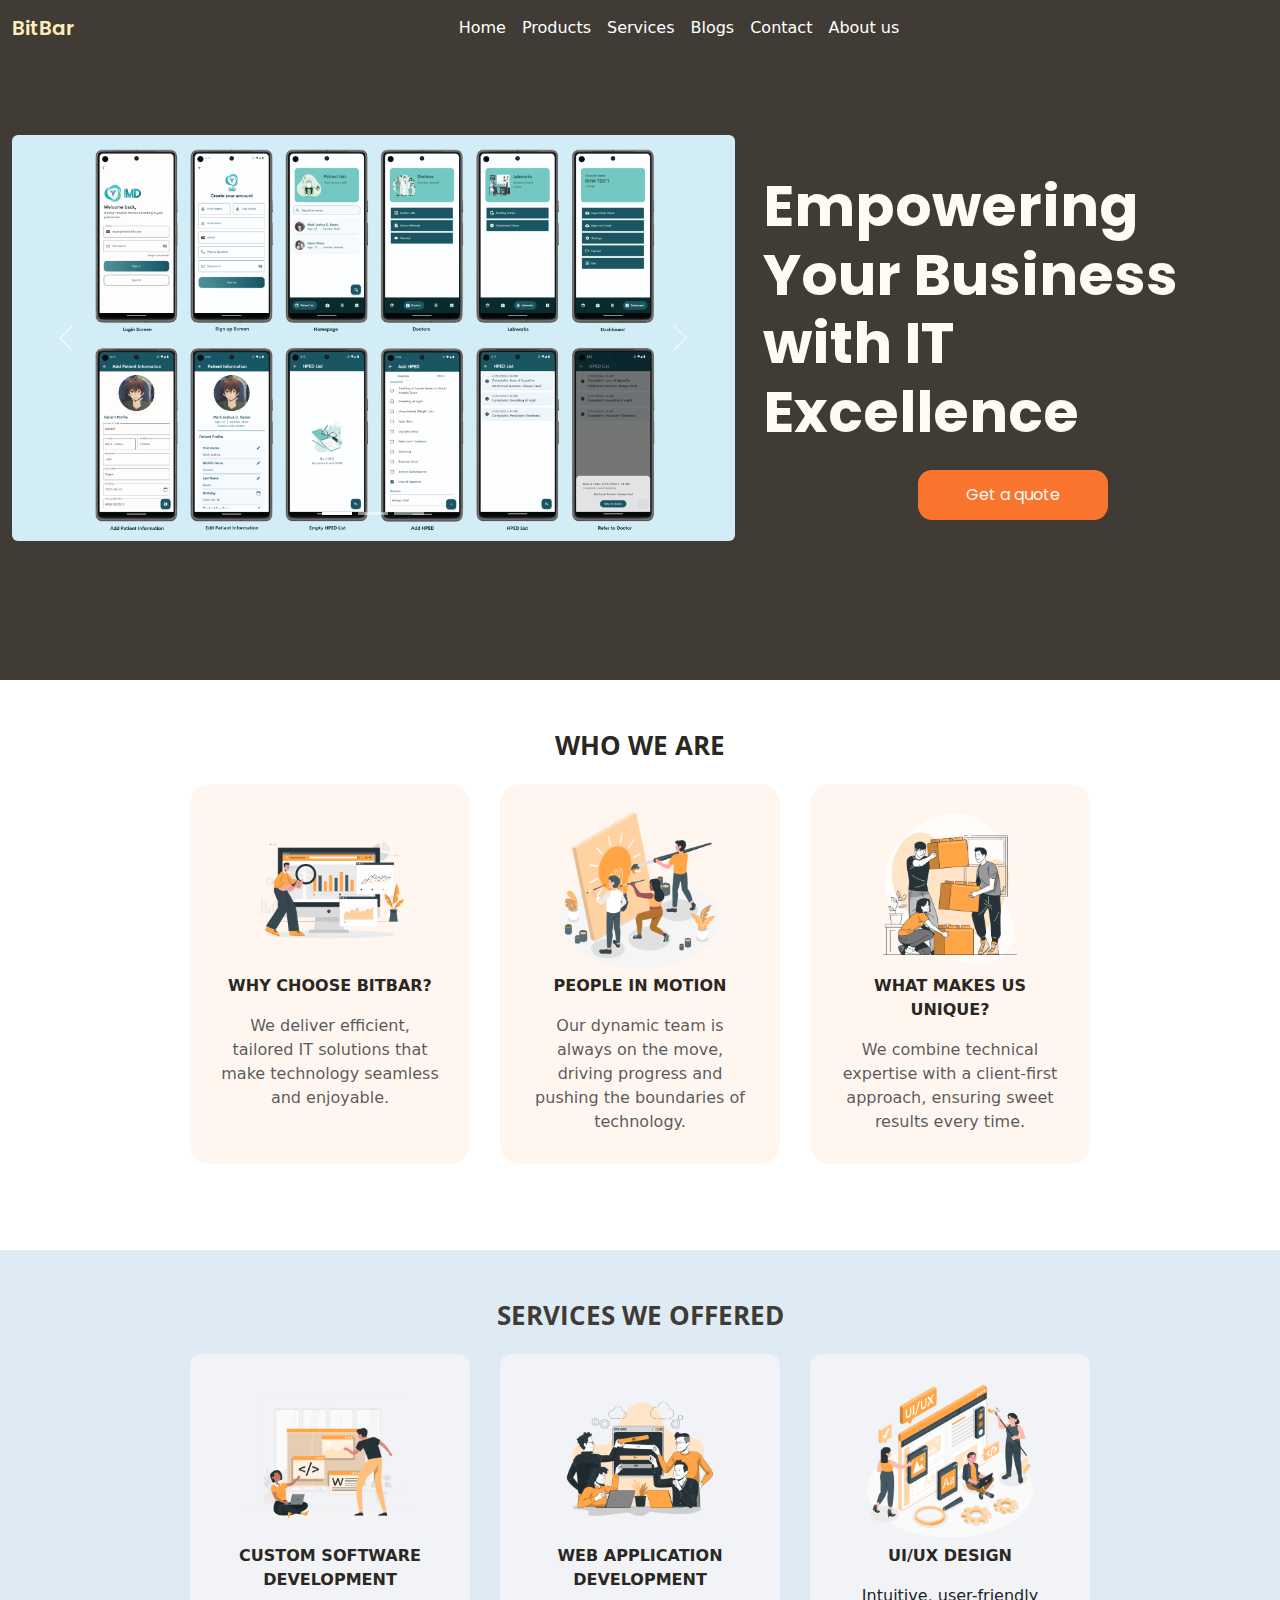
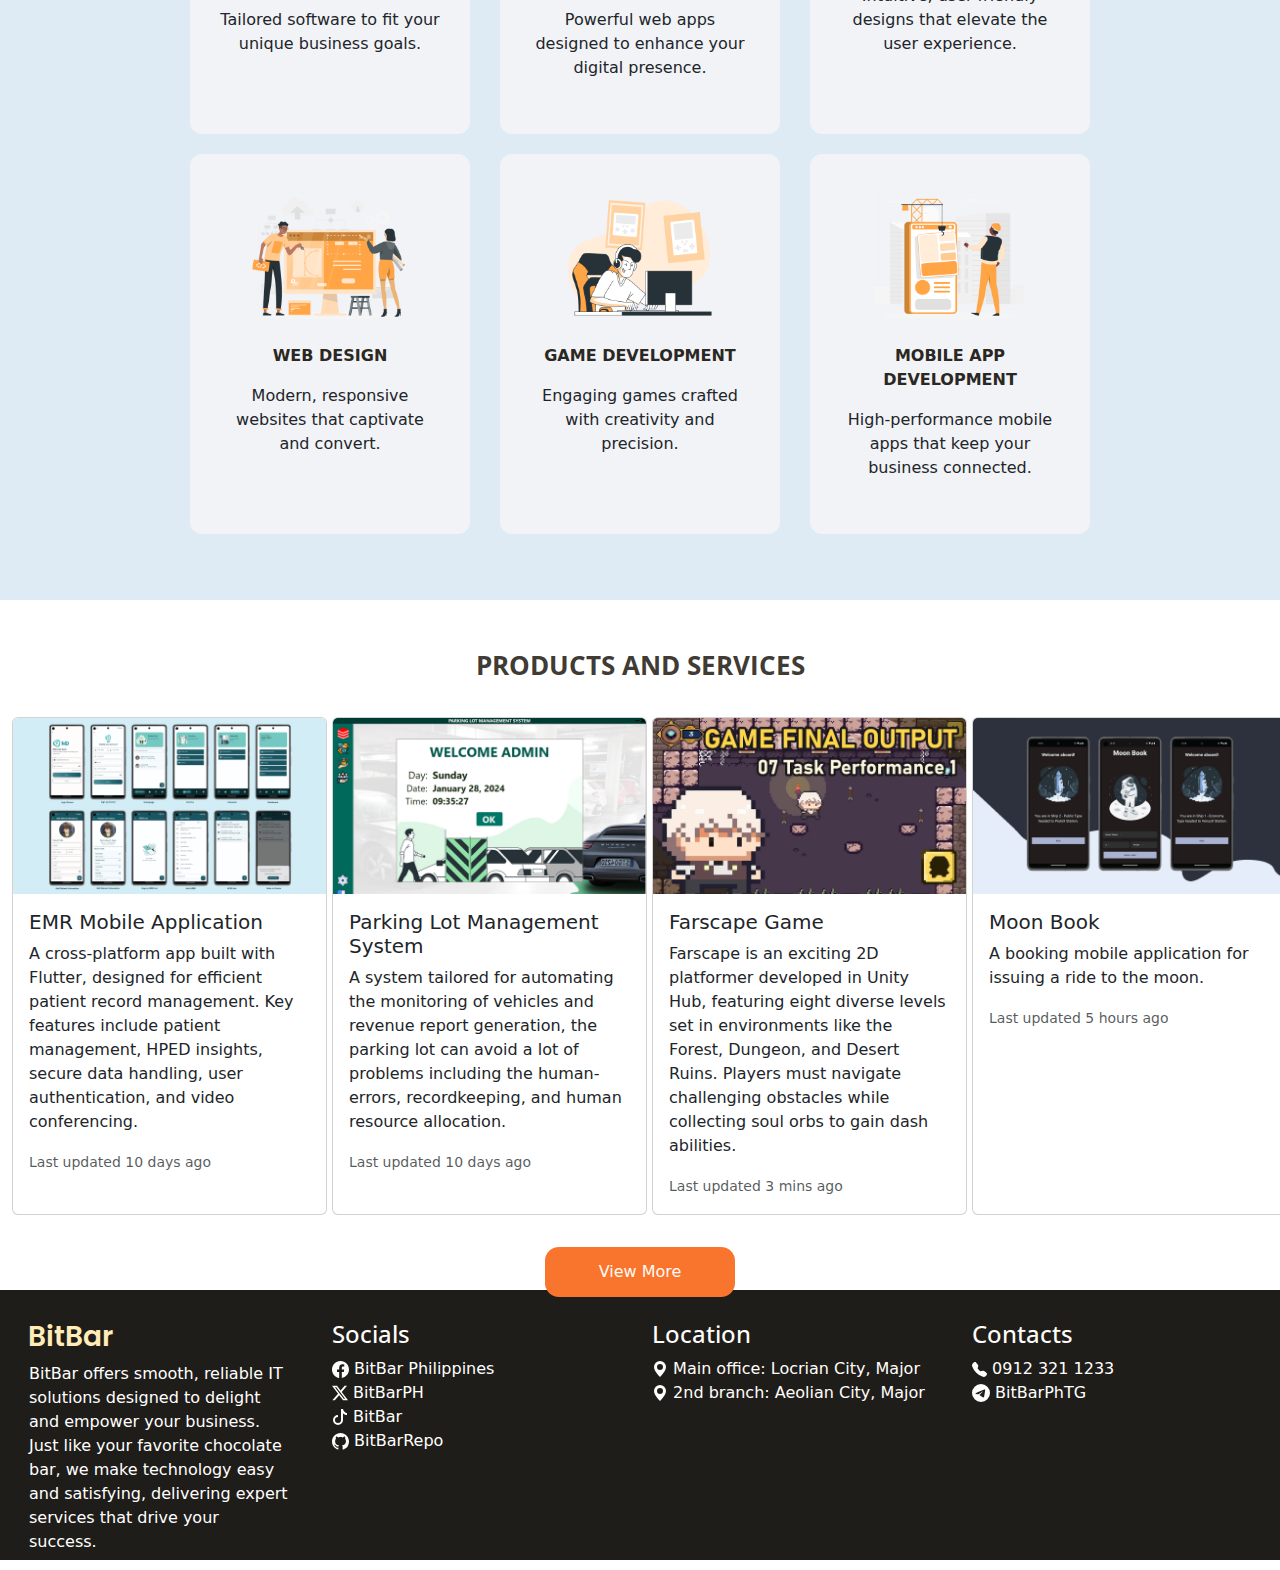
<file: index.html>
<!DOCTYPE html>
<html lang="en">

<head>
    <meta charset="UTF-8">
    <meta name="viewport" content="width=device-width, initial-scale=1.0">
    <link href="https://cdn.jsdelivr.net/npm/bootstrap@5.3.3/dist/css/bootstrap.min.css" rel="stylesheet"
        integrity="sha384-QWTKZyjpPEjISv5WaRU9OFeRpok6YctnYmDr5pNlyT2bRjXh0JMhjY6hW+ALEwIH" crossorigin="anonymous">
    <link rel="preconnect" href="https://fonts.googleapis.com">
    <link rel="preconnect" href="https://fonts.gstatic.com" crossorigin>
    <link rel="preconnect" href="https://fonts.googleapis.com">
    <link rel="preconnect" href="https://fonts.gstatic.com" crossorigin>
    <link
        href="https://fonts.googleapis.com/css2?family=Inter:ital,opsz,wght@0,14..32,100..900;1,14..32,100..900&family=Open+Sans:wght@300..800&family=Poppins:ital,wght@0,100;0,200;0,300;0,400;0,500;0,600;0,700;0,800;0,900;1,100;1,200;1,300;1,400;1,500;1,600;1,700;1,800;1,900&display=swap"
        rel="stylesheet">
    <link rel="stylesheet" href="style.css">
    <title>BitBar: IT Solutions</title>
    <link rel="icon" type="image/png" href="images/bitbar.png" />
</head>

<body>
    <nav class="navbar navbar-expand-lg fixed-top">
        <div class="container-fluid">
            <a class="navbar-brand mb-0"><span class="logo">BitBar</span></a>
            <button class="navbar-toggler" type="button" data-bs-toggle="collapse" data-bs-target="#mainNav"
                aria-controls="mainNav">
                <span class="navbar-toggler-icon"></span>
            </button>
            <div class="collapse navbar-collapse" id="mainNav">
                <ul class="navbar-nav ms-auto me-auto">
                    <li class="nav-item">
                        <a href="index.html" class="nav-link">Home</a>
                    </li>
                    <li class="nav-item">
                        <a href="products.html" class="nav-link">Products</a>
                    </li>
                    <li class="nav-item">
                        <a href="services.html" class="nav-link">Services</a>
                    </li>
                    <li class="nav-item">
                        <a href="blogs.html" class="nav-link">Blogs</a>
                    </li>
                    <li class="nav-item">
                        <a href="contact.html" class="nav-link">Contact</a>
                    </li>
                    <li class="nav-item">
                        <a href="aboutUs.html" class="nav-link">About us</a>
                    </li>
                </ul>
            </div>
        </div>
    </nav>
    <div class="container-fluid start">
        <div class="row">
            <div class="col-lg-7 d-flex justify-content-center d-none d-lg-flex">
                <div id="carouselControls" class="carousel slide" data-bs-ride="carousel">
                    <div class="carousel-inner">
                        <div class="carousel-indicators">
                            <button type="button" data-bs-target="#carouselControls" data-bs-slide-to="0" class="active"
                                aria-current="true" aria-label="Slide 1"></button>
                            <button type="button" data-bs-target="#carouselControls" data-bs-slide-to="1"
                                aria-label="Slide 2"></button>
                            <button type="button" data-bs-target="#carouselControls" data-bs-slide-to="2"
                                aria-label="Slide 3"></button>
                        </div>
                        <div class="carousel-item active">
                            <img src="images/emr.png" class="d-block w-100 rounded" alt="First slide">
                        </div>
                        <div class="carousel-item">
                            <img src="images/moon.png" class="d-block w-100 rounded" alt="Second slide">
                        </div>
                        <div class="carousel-item">
                            <img src="images/phantom.png" class="d-block w-100 rounded" alt="Third slide">
                        </div>
                    </div>
                    <button class="carousel-control-prev" type="button" data-bs-target="#carouselControls"
                        data-bs-slide="prev">
                        <span class="carousel-control-prev-icon" aria-hidden="true"></span>
                        <span class="visually-hidden">Previous</span>
                    </button>
                    <button class="carousel-control-next" type="button" data-bs-target="#carouselControls"
                        data-bs-slide="next">
                        <span class="carousel-control-next-icon" aria-hidden="true"></span>
                        <span class="visually-hidden">Next</span>
                    </button>
                </div>

            </div>
            <div class="col-lg-5 d-flex flex-column justify-content-center align-items-center px-3">
                <h1 class="py-3 pl-2 h1p1">Empowering Your Business with IT Excellence</h1>
                <button type="button" class="btn">Get a quote</button>
            </div>
        </div>
    </div>
    <div class="container-fluid partTwo">
        <h2 class="text-center h2p2 ms-auto me-auto">Who we are</h2>
        <div class="row">
            <div class="col d-flex justify-content-center p2class">
                <div class="place">
                    <img src="images/Browser stats-cuate.png" id="image2" alt="">
                    <p><span id="infoTitle">Why choose BitBar?</span></p>
                    <p class="text-muted">We deliver efficient, tailored IT solutions that make technology seamless and
                        enjoyable.
                    </p>
                </div>
                <div class="place">
                    <img src="images/Collab-amico.png" id="image2" alt="">
                    <p><span id="infoTitle">People in motion</span></p>
                    <p class="text-muted">Our dynamic team is always on the move, driving progress and pushing the
                        boundaries of
                        technology.</p>
                </div>
                <div class="place">
                    <img src="images/Team work-bro.png" id="image2" alt="">
                    <p><span id="infoTitle">What makes us unique?</span></p>
                    <p class="text-muted">We combine technical expertise with a client-first approach, ensuring sweet
                        results every time.
                    </p>
                </div>
            </div>
        </div>
    </div>
    <div class="container-fluid partThree">
        <h2 class="text-center h2p3">Services We Offered</h2>
        <div class="row">
            <div class="col d-flex justify-content-center section3Div">
                <div class="place2"><img src="images/custom.png" id="image2">
                    <p><span id="infoTitle">Custom Software Development</span></p>
                    <p class="d-none d-sm-block">Tailored software to fit your unique business goals.</p>
                </div>
                <div class="place2"><img src="images/Open source-bro.png" id="image2">
                    <p><span id="infoTitle">Web Application Development</span></p>
                    <p class="d-none d-sm-block">Powerful web apps designed to enhance your digital presence.</p>
                </div>
                <div class=" place2"><img src="images/UI-UX design-amico.png" id="image2">
                    <p><span id="infoTitle">UI/UX Design</span></p>
                    <p class="d-none d-sm-block">Intuitive, user-friendly designs that elevate the user experience.</p>
                </div>
            </div>
            <div class="col d-flex justify-content-center section3Div">
                <div class="place2"><img src="images/Website Creator-rafiki.png" id="image2">
                    <p><span id="infoTitle">Web Design</span></p>
                    <p class="d-none d-sm-block">Modern, responsive websites that captivate and convert.</p>
                </div>
                <div class="place2"><img src="images/Gaming-bro.png" id="image2" alt="">
                    <p><span id="infoTitle">Game Development</span></p>
                    <p class="d-none d-sm-block">Engaging games crafted with creativity and precision.</p>
                </div>
                <div class="place2"><img src="images/Software engineer-rafiki.png" id="image2">
                    <p><span id="infoTitle">Mobile App Development</span></p>
                    <p class="d-none d-sm-block">High-performance mobile apps that keep your business connected.</p>
                </div>
            </div>
        </div>
    </div>
    <div class="container-fluid partFour">
        <h2 class="h2p4 text-center">Products and Services</h2>
        <div class="row row-cols-1 row-cols-md-4 cardClass">
            <div class="col pt-3 col-md-3 cards">
                <div class="card h-100">
                    <img class="card-img-top" src="images/emr.png" alt="EMR Mobile Application">
                    <div class="card-body">
                        <h5 class="card-title">EMR Mobile Application</h5>
                        <p class="card-text">A cross-platform app built with Flutter, designed for efficient patient
                            record management. Key features include patient management, HPED insights, secure data
                            handling, user authentication, and video conferencing.</p>
                        <p class="card-text"><small class="text-muted">Last updated 10 days ago</small></p>
                    </div>
                </div>
            </div>
            <div class="col pt-3 col-md-3 cards">
                <div class="card h-100">
                    <img class="card-img-top" src="images/plms.png" alt="Parking Lot Management System">
                    <div class="card-body">
                        <h5 class="card-title">Parking Lot Management System</h5>
                        <p class="card-text">A system tailored for automating the monitoring of vehicles and
                            revenue report generation, the parking lot can avoid a lot of problems including the
                            human-errors, recordkeeping, and human resource allocation.</p>
                        <p class="card-text"><small class="text-muted">Last updated 10 days ago</small></p>
                    </div>
                </div>
            </div>
            <div class="col pt-3 col-md-3 cards">
                <div class="card h-100">
                    <img class="card-img-top" src="images/maxresdefault.webp" alt="Farscape Game">
                    <div class="card-body">
                        <h5 class="card-title">Farscape Game</h5>
                        <p class="card-text">Farscape is an exciting 2D platformer developed in Unity Hub, featuring
                            eight diverse levels set in environments like the Forest, Dungeon, and Desert Ruins. Players
                            must navigate challenging obstacles while collecting soul orbs to gain dash abilities.</p>
                        <p class="card-text"><small class="text-muted">Last updated 3 mins ago</small></p>
                    </div>
                </div>
            </div>
            <div class="col pt-3 col-md-3 cards">
                <div class="card h-100">
                    <img class="card-img-top" src="images/moon.png" alt="Moon Book">
                    <div class="card-body">
                        <h5 class="card-title">Moon Book</h5>
                        <p class="card-text">A booking mobile application for issuing a ride to the moon.</p>
                        <p class="card-text"><small class="text-muted">Last updated 5 hours ago</small></p>
                    </div>
                </div>
            </div>
        </div>
        <div class="row mt-3">
            <div class="col d-flex justify-content-center mt-3"> <button type="button" class="btn">View
                    More</button>
            </div>
        </div>
    </div>
    <div class="container-fluid fixed partFive">
        <div class="row">
            <div class="col-md-3 d-flex flex-column align-items-start">
                <h3 class="logoF px-3">BitBar</h3>
                <p id="desc">BitBar offers smooth, reliable IT solutions designed to delight and empower your business.
                    Just like
                    your favorite chocolate bar, we make technology easy and satisfying, delivering expert services that
                    drive your success.</p>
            </div>
            <div class="col-md-3 d-flex flex-column align-items-start">
                <h4 class="h2p5">Socials</h4>
                <ul class="p5ul">
                    <li><svg xmlns="http://www.w3.org/2000/svg" width="17" height="17" fill="currentColor"
                            class="bi bi-facebook" viewBox="0 0 16 16">
                            <path
                                d="M16 8.049c0-4.446-3.582-8.05-8-8.05C3.58 0-.002 3.603-.002 8.05c0 4.017 2.926 7.347 6.75 7.951v-5.625h-2.03V8.05H6.75V6.275c0-2.017 1.195-3.131 3.022-3.131.876 0 1.791.157 1.791.157v1.98h-1.009c-.993 0-1.303.621-1.303 1.258v1.51h2.218l-.354 2.326H9.25V16c3.824-.604 6.75-3.934 6.75-7.951" />
                        </svg> <a href="#home">BitBar Philippines</a></li>
                    <li><svg xmlns="http://www.w3.org/2000/svg" width="16" height="16" fill="currentColor"
                            class="bi bi-twitter-x" viewBox="0 0 16 16">
                            <path
                                d="M12.6.75h2.454l-5.36 6.142L16 15.25h-4.937l-3.867-5.07-4.425 5.07H.316l5.733-6.57L0 .75h5.063l3.495 4.633L12.601.75Zm-.86 13.028h1.36L4.323 2.145H2.865z" />
                        </svg> <a href="#home">BitBarPH</a></li>
                    <li><svg xmlns="http://www.w3.org/2000/svg" width="16" height="16" fill="currentColor"
                            class="bi bi-tiktok" viewBox="0 0 16 16">
                            <path
                                d="M9 0h1.98c.144.715.54 1.617 1.235 2.512C12.895 3.389 13.797 4 15 4v2c-1.753 0-3.07-.814-4-1.829V11a5 5 0 1 1-5-5v2a3 3 0 1 0 3 3z" />
                        </svg> <a href="#home">BitBar</a></li>
                    <li><svg xmlns="http://www.w3.org/2000/svg" width="17" height="17" fill="currentColor"
                            class="bi bi-github" viewBox="0 0 16 16">
                            <path
                                d="M8 0C3.58 0 0 3.58 0 8c0 3.54 2.29 6.53 5.47 7.59.4.07.55-.17.55-.38 0-.19-.01-.82-.01-1.49-2.01.37-2.53-.49-2.69-.94-.09-.23-.48-.94-.82-1.13-.28-.15-.68-.52-.01-.53.63-.01 1.08.58 1.23.82.72 1.21 1.87.87 2.33.66.07-.52.28-.87.51-1.07-1.78-.2-3.64-.89-3.64-3.95 0-.87.31-1.59.82-2.15-.08-.2-.36-1.02.08-2.12 0 0 .67-.21 2.2.82.64-.18 1.32-.27 2-.27s1.36.09 2 .27c1.53-1.04 2.2-.82 2.2-.82.44 1.1.16 1.92.08 2.12.51.56.82 1.27.82 2.15 0 3.07-1.87 3.75-3.65 3.95.29.25.54.73.54 1.48 0 1.07-.01 1.93-.01 2.2 0 .21.15.46.55.38A8.01 8.01 0 0 0 16 8c0-4.42-3.58-8-8-8" />
                        </svg> <a href="github.com/Jsh-Syn" target="_blank">BitBarRepo</a></li>
                </ul>
            </div>
            <div class="col-md-3 d-flex flex-column align-items-start">
                <h4 class="h2p5">Location</h4>
                <ul class="p5ul">
                    <li><svg xmlns="http://www.w3.org/2000/svg" width="16" height="16" fill="currentColor"
                            class="bi bi-geo-alt-fill" viewBox="0 0 16 16">
                            <path
                                d="M8 16s6-5.686 6-10A6 6 0 0 0 2 6c0 4.314 6 10 6 10m0-7a3 3 0 1 1 0-6 3 3 0 0 1 0 6" />
                        </svg> Main office: Locrian City, Major</li>
                    <li><svg xmlns="http://www.w3.org/2000/svg" width="16" height="16" fill="currentColor"
                            class="bi bi-geo-alt-fill" viewBox="0 0 16 16">
                            <path
                                d="M8 16s6-5.686 6-10A6 6 0 0 0 2 6c0 4.314 6 10 6 10m0-7a3 3 0 1 1 0-6 3 3 0 0 1 0 6" />
                        </svg> 2nd branch: Aeolian City, Major</li>
                </ul>
            </div>
            <div class="col-md-3 d-flex flex-column align-items-start">
                <h4 class="h2p5">Contacts</h4>
                <ul class="p5ul">
                    <li><svg xmlns="http://www.w3.org/2000/svg" width="15" height="15" fill="currentColor"
                            class="bi bi-telephone-fill" viewBox="0 0 16 16">
                            <path fill-rule="evenodd"
                                d="M1.885.511a1.745 1.745 0 0 1 2.61.163L6.29 2.98c.329.423.445.974.315 1.494l-.547 2.19a.68.68 0 0 0 .178.643l2.457 2.457a.68.68 0 0 0 .644.178l2.189-.547a1.75 1.75 0 0 1 1.494.315l2.306 1.794c.829.645.905 1.87.163 2.611l-1.034 1.034c-.74.74-1.846 1.065-2.877.702a18.6 18.6 0 0 1-7.01-4.42 18.6 18.6 0 0 1-4.42-7.009c-.362-1.03-.037-2.137.703-2.877z" />
                        </svg> 0912 321 1233</li>
                    <li><svg xmlns="http://www.w3.org/2000/svg" width="18" height="18" fill="currentColor"
                            class="bi bi-telegram" viewBox="0 0 16 16">
                            <path
                                d="M16 8A8 8 0 1 1 0 8a8 8 0 0 1 16 0M8.287 5.906q-1.168.486-4.666 2.01-.567.225-.595.442c-.03.243.275.339.69.47l.175.055c.408.133.958.288 1.243.294q.39.01.868-.32 3.269-2.206 3.374-2.23c.05-.012.12-.026.166.016s.042.12.037.141c-.03.129-1.227 1.241-1.846 1.817-.193.18-.33.307-.358.336a8 8 0 0 1-.188.186c-.38.366-.664.64.015 1.088.327.216.589.393.85.571.284.194.568.387.936.629q.14.092.27.187c.331.236.63.448.997.414.214-.02.435-.22.547-.82.265-1.417.786-4.486.906-5.751a1.4 1.4 0 0 0-.013-.315.34.34 0 0 0-.114-.217.53.53 0 0 0-.31-.093c-.3.005-.763.166-2.984 1.09" />
                        </svg> <a href="#home">BitBarPhTG</a></li>
                </ul>
            </div>
        </div>
    </div>
    <script src="https://cdn.jsdelivr.net/npm/@popperjs/core@2.11.8/dist/umd/popper.min.js"
        integrity="sha384-I7E8VVD/ismYTF4hNIPjVp/Zjvgyol6VFvRkX/vR+Vc4jQkC+hVqc2pM8ODewa9r"
        crossorigin="anonymous"></script>
    <script src="https://cdn.jsdelivr.net/npm/bootstrap@5.3.3/dist/js/bootstrap.min.js"
        integrity="sha384-0pUGZvbkm6XF6gxjEnlmuGrJXVbNuzT9qBBavbLwCsOGabYfZo0T0to5eqruptLy"
        crossorigin="anonymous"></script>
</body>

</html>
</file>
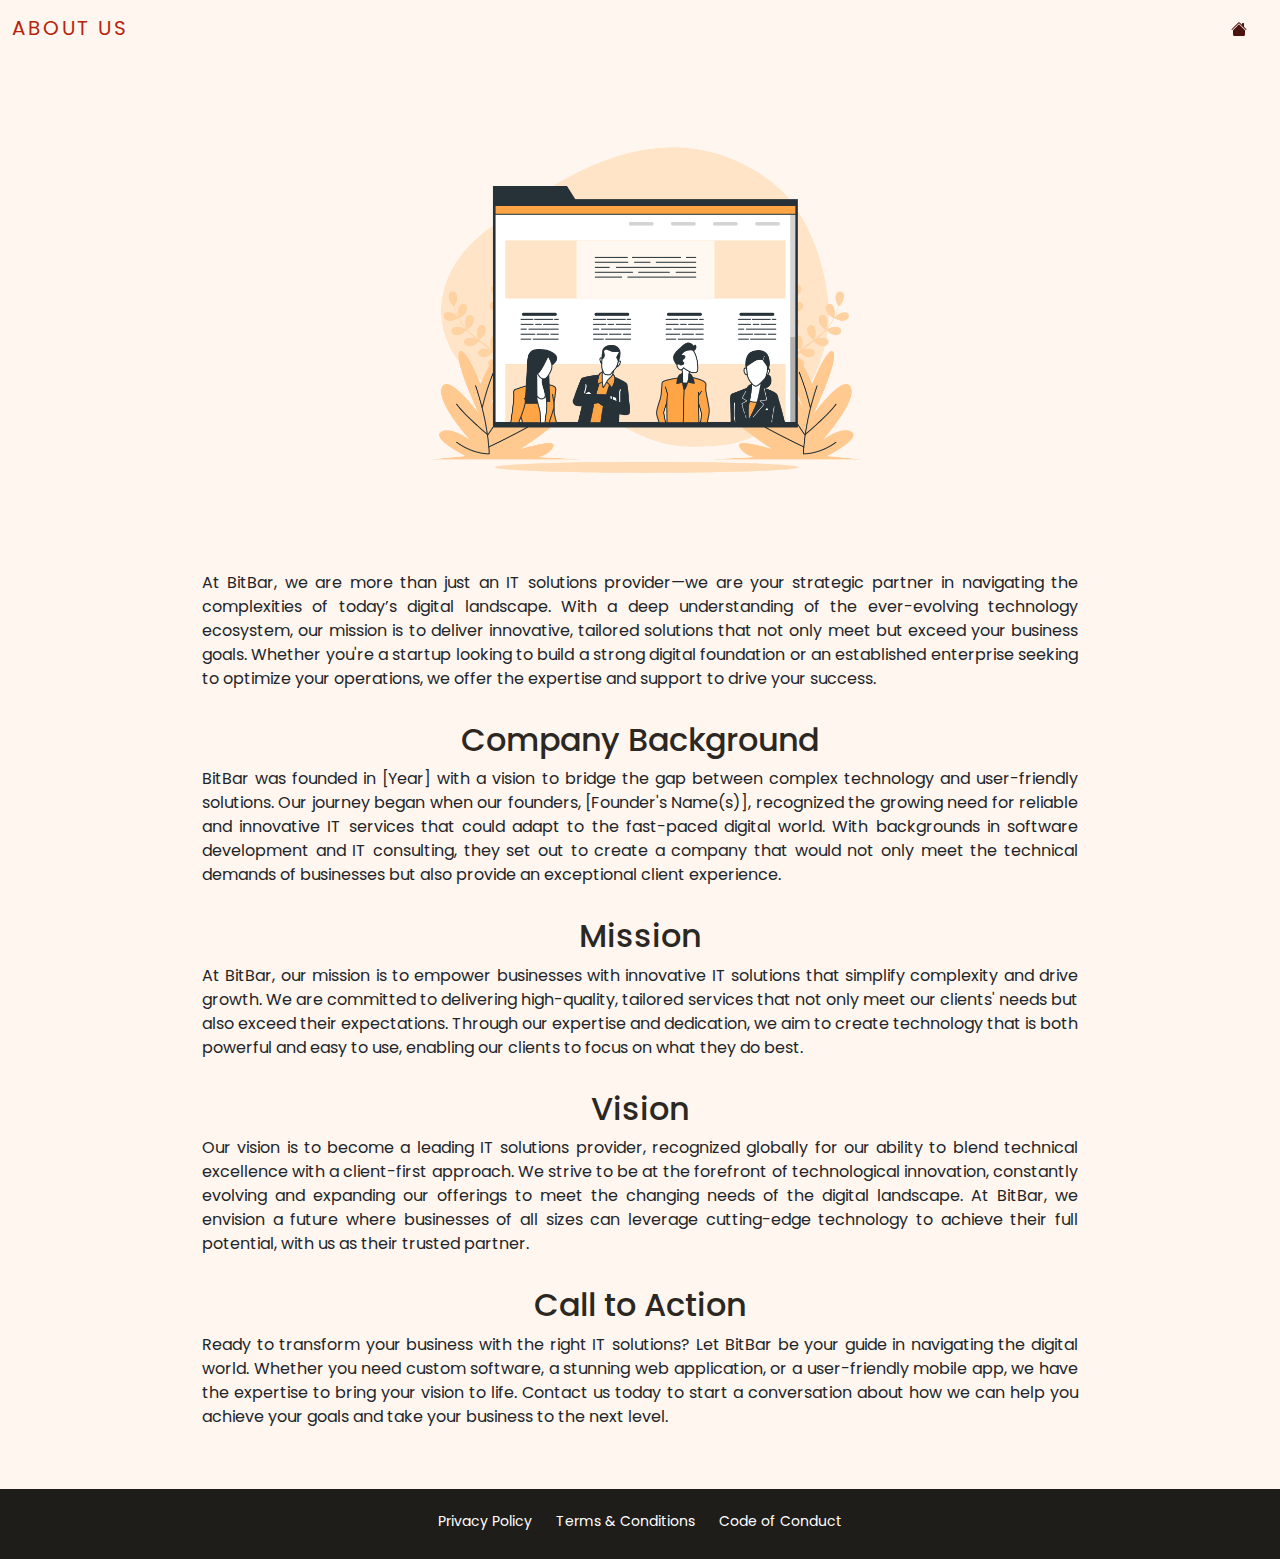
<file: aboutUs.html>
<!DOCTYPE html>
<html lang="en">

<head>
    <meta charset="UTF-8">
    <meta name="viewport" content="width=device-width, initial-scale=1.0">
    <link href="https://cdn.jsdelivr.net/npm/bootstrap@5.3.3/dist/css/bootstrap.min.css" rel="stylesheet"
        integrity="sha384-QWTKZyjpPEjISv5WaRU9OFeRpok6YctnYmDr5pNlyT2bRjXh0JMhjY6hW+ALEwIH" crossorigin="anonymous">
    <link rel="preconnect" href="https://fonts.googleapis.com">
    <link rel="preconnect" href="https://fonts.gstatic.com" crossorigin>
    <link rel="preconnect" href="https://fonts.googleapis.com">
    <link rel="preconnect" href="https://fonts.gstatic.com" crossorigin>
    <link
        href="https://fonts.googleapis.com/css2?family=Inter:ital,opsz,wght@0,14..32,100..900;1,14..32,100..900&family=Open+Sans:wght@300..800&family=Poppins:ital,wght@0,100;0,200;0,300;0,400;0,500;0,600;0,700;0,800;0,900;1,100;1,200;1,300;1,400;1,500;1,600;1,700;1,800;1,900&display=swap"
        rel="stylesheet">
    <link rel="stylesheet" href="about.css">
    <title>About us</title>
    <link rel="icon" type="image/png" href="images/bitbar.png" />
</head>

<body>
    <nav class="navbar navbar-expand-lg">
        <div class="container-fluid">
            <span class="navbar-brand start">About us</span>
            <a href="index.html"><button type="button" class="btn ms-auto me-2" action="index.html"><svg
                        xmlns="http://www.w3.org/2000/svg" width="16" height="16" fill="#4c140c"
                        class="bi bi-house-fill" viewBox="0 0 16 16">
                        <path
                            d="M8.707 1.5a1 1 0 0 0-1.414 0L.646 8.146a.5.5 0 0 0 .708.708L8 2.207l6.646 6.647a.5.5 0 0 0 .708-.708L13 5.793V2.5a.5.5 0 0 0-.5-.5h-1a.5.5 0 0 0-.5.5v1.293z" />
                        <path d="m8 3.293 6 6V13.5a1.5 1.5 0 0 1-1.5 1.5h-9A1.5 1.5 0 0 1 2 13.5V9.293z" />
                    </svg></button>
            </a>
        </div>
    </nav>
    <main>
        <div class="container-fluid">
            <div class="row">
                <div class="col d-flex justify-content-center">
                    <img src="images/About us page-bro.png" alt="" id="aboutImg">
                </div>
            </div>
            <div class="col">
                <p>At BitBar, we are more than just an IT solutions provider—we are your strategic partner in navigating
                    the
                    complexities of today’s digital landscape. With a deep understanding of the ever-evolving technology
                    ecosystem, our mission is to deliver innovative, tailored solutions that not only meet but exceed
                    your
                    business goals. Whether you're a startup looking to build a strong digital foundation or an
                    established
                    enterprise seeking to optimize your operations, we offer the expertise and support to drive your
                    success.
                </p>
                <h2 class="text-center">Company Background</h2>
                <p>BitBar was founded in [Year] with a vision to bridge the gap between complex technology and
                    user-friendly
                    solutions. Our journey began when our founders, [Founder's Name(s)], recognized the growing need for
                    reliable and innovative IT services that could adapt to the fast-paced digital world. With
                    backgrounds
                    in software development and IT consulting, they set out to create a company that would not only meet
                    the
                    technical demands of businesses but also provide an exceptional client experience.
                </p>
                <h2 class="text-center">Mission</h2>
                <p>At BitBar, our mission is to empower businesses with innovative IT solutions that simplify complexity
                    and drive growth. We are committed to delivering high-quality, tailored services that not only meet
                    our clients' needs but also exceed their expectations. Through our expertise and dedication, we aim
                    to create technology that is both powerful and easy to use, enabling our clients to focus on what
                    they do best.
                </p>
                <h2 class="text-center">Vision</h2>
                <p>Our vision is to become a leading IT solutions provider, recognized globally for our ability to blend
                    technical excellence with a client-first approach. We strive to be at the forefront of technological
                    innovation, constantly evolving and expanding our offerings to meet the changing needs of the
                    digital landscape. At BitBar, we envision a future where businesses of all sizes can leverage
                    cutting-edge technology to achieve their full potential, with us as their trusted partner.
                </p>
                <h2 class="text-center">Call to Action</h2>
                <p>Ready to transform your business with the right IT solutions? Let BitBar be your guide in navigating
                    the digital world. Whether you need custom software, a stunning web application, or a user-friendly
                    mobile app, we have the expertise to bring your vision to life. Contact us today to start a
                    conversation about how we can help you achieve your goals and take your business to the next level.
                </p>
            </div>
        </div>
    </main>
    <footer>
        <ul>
            <li><a href="">Privacy Policy</a></li>
            <li><a href="">Terms & Conditions</a></li>
            <li><a href="">Code of Conduct</a></li>
        </ul>
    </footer>
    <script src="https://cdn.jsdelivr.net/npm/@popperjs/core@2.11.8/dist/umd/popper.min.js"
        integrity="sha384-I7E8VVD/ismYTF4hNIPjVp/Zjvgyol6VFvRkX/vR+Vc4jQkC+hVqc2pM8ODewa9r"
        crossorigin="anonymous"></script>
    <script src="https://cdn.jsdelivr.net/npm/bootstrap@5.3.3/dist/js/bootstrap.min.js"
        integrity="sha384-0pUGZvbkm6XF6gxjEnlmuGrJXVbNuzT9qBBavbLwCsOGabYfZo0T0to5eqruptLy"
        crossorigin="anonymous"></script>
</body>

</html>
</file>
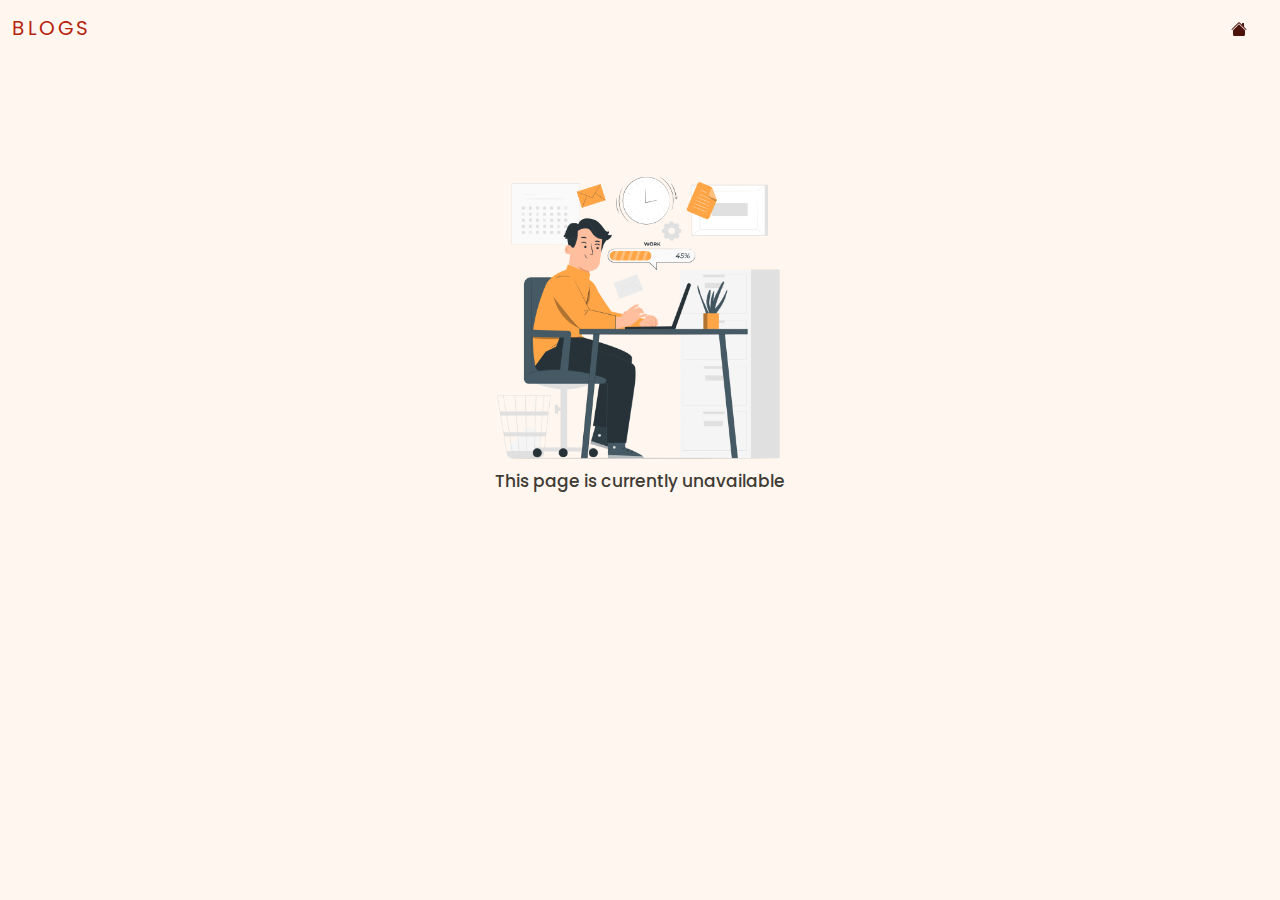
<file: blogs.html>
<!DOCTYPE html>
<html lang="en">

<head>
    <meta charset="UTF-8">
    <meta name="viewport" content="width=device-width, initial-scale=1.0">
    <link href="https://cdn.jsdelivr.net/npm/bootstrap@5.3.3/dist/css/bootstrap.min.css" rel="stylesheet"
        integrity="sha384-QWTKZyjpPEjISv5WaRU9OFeRpok6YctnYmDr5pNlyT2bRjXh0JMhjY6hW+ALEwIH" crossorigin="anonymous">
    <link rel="preconnect" href="https://fonts.googleapis.com">
    <link rel="preconnect" href="https://fonts.gstatic.com" crossorigin>
    <link rel="preconnect" href="https://fonts.googleapis.com">
    <link rel="preconnect" href="https://fonts.gstatic.com" crossorigin>
    <link
        href="https://fonts.googleapis.com/css2?family=Inter:ital,opsz,wght@0,14..32,100..900;1,14..32,100..900&family=Open+Sans:wght@300..800&family=Poppins:ital,wght@0,100;0,200;0,300;0,400;0,500;0,600;0,700;0,800;0,900;1,100;1,200;1,300;1,400;1,500;1,600;1,700;1,800;1,900&display=swap"
        rel="stylesheet">
    <link rel="stylesheet" href="products.css">
    <title>Blogs</title>
    <link rel="icon" type="image/png" href="images/bitbar.png" />
</head>

<body>
    <nav class="navbar navbar-expand-lg">
        <div class="container-fluid">
            <span class="navbar-brand start">Blogs</span>
            <a href="index.html"><button type="button" class="btn ms-auto me-2" action="index.html"><svg
                        xmlns="http://www.w3.org/2000/svg" width="16" height="16" fill="#4c140c"
                        class="bi bi-house-fill" viewBox="0 0 16 16">
                        <path
                            d="M8.707 1.5a1 1 0 0 0-1.414 0L.646 8.146a.5.5 0 0 0 .708.708L8 2.207l6.646 6.647a.5.5 0 0 0 .708-.708L13 5.793V2.5a.5.5 0 0 0-.5-.5h-1a.5.5 0 0 0-.5.5v1.293z" />
                        <path d="m8 3.293 6 6V13.5a1.5 1.5 0 0 1-1.5 1.5h-9A1.5 1.5 0 0 1 2 13.5V9.293z" />
                    </svg></button>
            </a>
        </div>
    </nav>
    <main>
        <div class="container-fluid">
            <div class="row">
                <div class="col d-flex justify-content-center align-items-center">
                    <img src="images/Work in progress-pana.png" alt="" id="aboutImg">
                </div>
                <h5 class=" text-center">This page is currently unavailable</h5>
            </div>
        </div>
    </main>
    <script src="https://cdn.jsdelivr.net/npm/@popperjs/core@2.11.8/dist/umd/popper.min.js"
        integrity="sha384-I7E8VVD/ismYTF4hNIPjVp/Zjvgyol6VFvRkX/vR+Vc4jQkC+hVqc2pM8ODewa9r"
        crossorigin="anonymous"></script>
    <script src="https://cdn.jsdelivr.net/npm/bootstrap@5.3.3/dist/js/bootstrap.min.js"
        integrity="sha384-0pUGZvbkm6XF6gxjEnlmuGrJXVbNuzT9qBBavbLwCsOGabYfZo0T0to5eqruptLy"
        crossorigin="anonymous"></script>
</body>

</html>
</file>
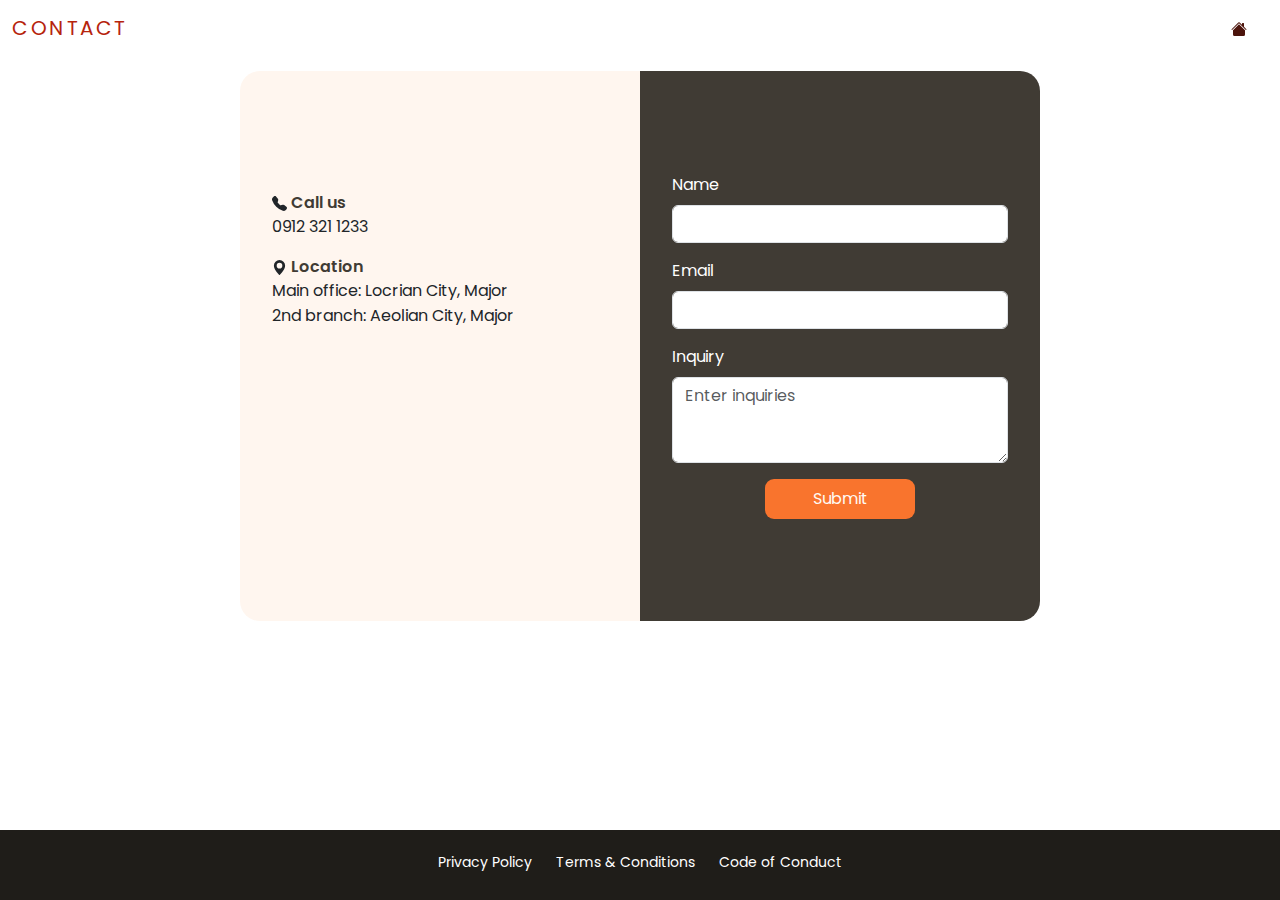
<file: contact.html>
<!DOCTYPE html>
<html lang="en">

<head>
    <meta charset="UTF-8">
    <meta name="viewport" content="width=device-width, initial-scale=1.0">
    <link href="https://cdn.jsdelivr.net/npm/bootstrap@5.3.3/dist/css/bootstrap.min.css" rel="stylesheet"
        integrity="sha384-QWTKZyjpPEjISv5WaRU9OFeRpok6YctnYmDr5pNlyT2bRjXh0JMhjY6hW+ALEwIH" crossorigin="anonymous">
    <link rel="preconnect" href="https://fonts.googleapis.com">
    <link rel="preconnect" href="https://fonts.gstatic.com" crossorigin>
    <link rel="preconnect" href="https://fonts.googleapis.com">
    <link rel="preconnect" href="https://fonts.gstatic.com" crossorigin>
    <link
        href="https://fonts.googleapis.com/css2?family=Inter:ital,opsz,wght@0,14..32,100..900;1,14..32,100..900&family=Open+Sans:wght@300..800&family=Poppins:ital,wght@0,100;0,200;0,300;0,400;0,500;0,600;0,700;0,800;0,900;1,100;1,200;1,300;1,400;1,500;1,600;1,700;1,800;1,900&display=swap"
        rel="stylesheet">
    <link rel="stylesheet" href="contact.css">
    <title>Contact</title>
    <link rel="icon" type="image/png" href="images/bitbar.png" />
</head>

<body>
    <nav class="navbar navbar-expand-lg">
        <div class="container-fluid">
            <span class="navbar-brand start">Contact</span>
            <a href="index.html"><button type="button" class="btn ms-auto me-2" action="index.html"><svg
                        xmlns="http://www.w3.org/2000/svg" width="16" height="16" fill="#4c140c"
                        class="bi bi-house-fill" viewBox="0 0 16 16">
                        <path
                            d="M8.707 1.5a1 1 0 0 0-1.414 0L.646 8.146a.5.5 0 0 0 .708.708L8 2.207l6.646 6.647a.5.5 0 0 0 .708-.708L13 5.793V2.5a.5.5 0 0 0-.5-.5h-1a.5.5 0 0 0-.5.5v1.293z" />
                        <path d="m8 3.293 6 6V13.5a1.5 1.5 0 0 1-1.5 1.5h-9A1.5 1.5 0 0 1 2 13.5V9.293z" />
                    </svg></button>
            </a>
        </div>
    </nav>
    <main>
        <div class="container-fluid">
            <div class="row">
                <div class="col d-flex justify-content-center">
                    <div class="box">
                        <span class="d-block">
                            <svg xmlns="http://www.w3.org/2000/svg" width="15" height="15" fill="currentColor"
                                class="bi bi-telephone-fill" viewBox="0 0 16 16">
                                <path fill-rule="evenodd"
                                    d="M1.885.511a1.745 1.745 0 0 1 2.61.163L6.29 2.98c.329.423.445.974.315 1.494l-.547 2.19a.68.68 0 0 0 .178.643l2.457 2.457a.68.68 0 0 0 .644.178l2.189-.547a1.75 1.75 0 0 1 1.494.315l2.306 1.794c.829.645.905 1.87.163 2.611l-1.034 1.034c-.74.74-1.846 1.065-2.877.702a18.6 18.6 0 0 1-7.01-4.42 18.6 18.6 0 0 1-4.42-7.009c-.362-1.03-.037-2.137.703-2.877z" />
                            </svg> <span id="titles">Call us</span>
                        </span>
                        <p>0912 321 1233</p>
                        <span class="d-block">
                            <svg xmlns="http://www.w3.org/2000/svg" width="15" height="15" fill="currentColor"
                                class="bi bi-geo-alt-fill" viewBox="0 0 16 16">
                                <path
                                    d="M8 16s6-5.686 6-10A6 6 0 0 0 2 6c0 4.314 6 10 6 10m0-7a3 3 0 1 1 0-6 3 3 0 0 1 0 6" />
                            </svg> <span id="titles">Location</span>
                        </span>
                        <p>Main office: Locrian City, Major</p>
                        <p>2nd branch: Aeolian City, Major</p>
                    </div>
                    <div class="box2 d-lg-flex justify-content-center align-items-center">
                        <form action="" class="container-fluid">
                            <div class="mb-3">
                                <label for="name" class="form-label">Name</label>
                                <input type="text" class="form-control" id="name">
                            </div>
                            <div class="mb-3">
                                <label for="email" class="form-label">Email</label>
                                <input type="email" class="form-control" id="email">
                            </div>
                            <div class="mb-3">
                                <label for="inq" class="form-label">Inquiry</label>
                                <textarea class="form-control" id="inq" placeholder="Enter inquiries"
                                    rows="3"></textarea>
                            </div>
                            <div class="d-flex justify-content-center">
                                <button type="submit" class="btn sbt" class="text-center">Submit</button>
                            </div>
                        </form>
                    </div>
                </div>
            </div>
        </div>
    </main>
    <footer class="fixed-bottom">
        <ul>
            <li><a href="">Privacy Policy</a></li>
            <li><a href="">Terms & Conditions</a></li>
            <li><a href="">Code of Conduct</a></li>
        </ul>
    </footer>
    <script src="https://cdn.jsdelivr.net/npm/@popperjs/core@2.11.8/dist/umd/popper.min.js"
        integrity="sha384-I7E8VVD/ismYTF4hNIPjVp/Zjvgyol6VFvRkX/vR+Vc4jQkC+hVqc2pM8ODewa9r"
        crossorigin="anonymous"></script>
    <script src="https://cdn.jsdelivr.net/npm/bootstrap@5.3.3/dist/js/bootstrap.min.js"
        integrity="sha384-0pUGZvbkm6XF6gxjEnlmuGrJXVbNuzT9qBBavbLwCsOGabYfZo0T0to5eqruptLy"
        crossorigin="anonymous"></script>
</body>

</html>
</file>
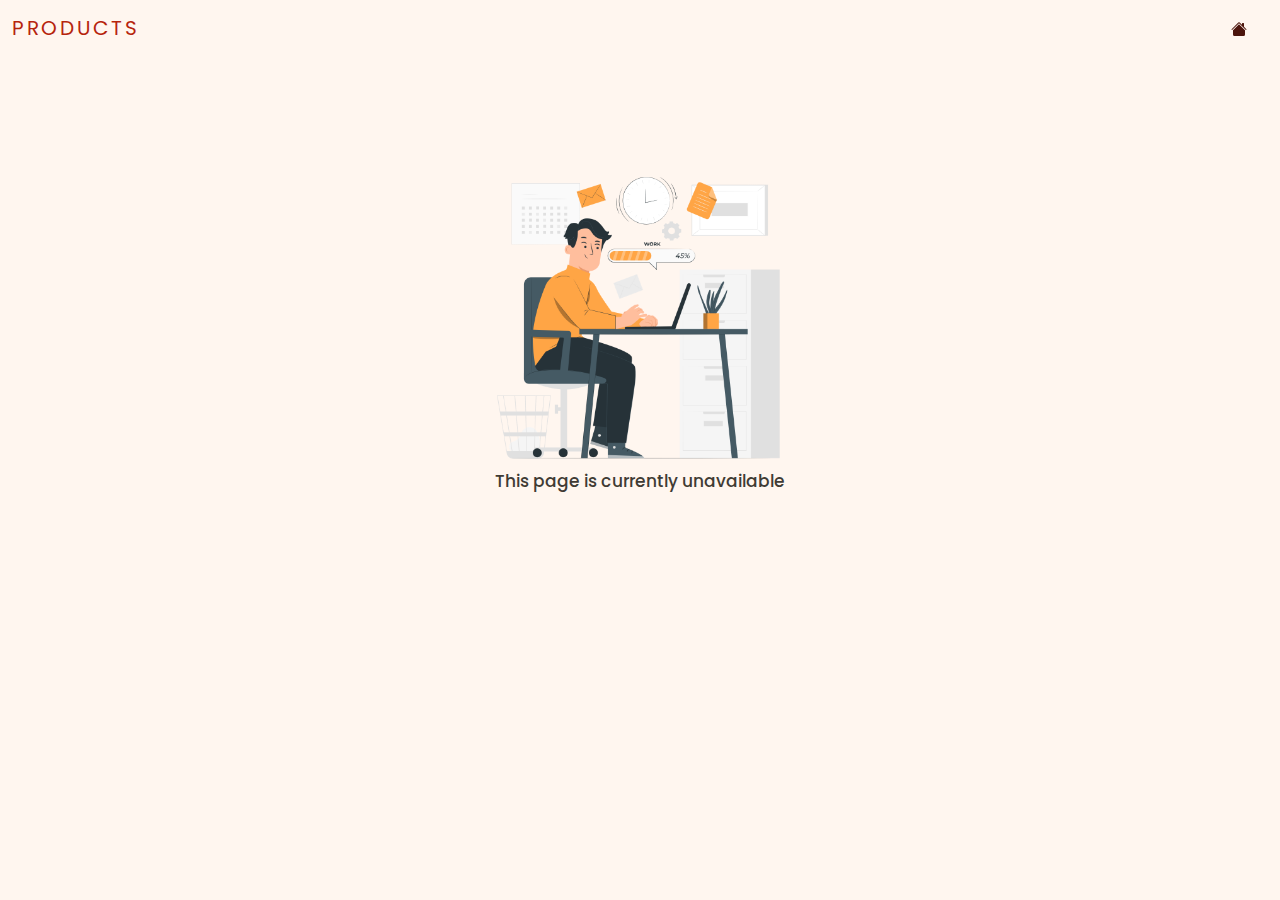
<file: products.html>
<!DOCTYPE html>
<html lang="en">

<head>
    <meta charset="UTF-8">
    <meta name="viewport" content="width=device-width, initial-scale=1.0">
    <link href="https://cdn.jsdelivr.net/npm/bootstrap@5.3.3/dist/css/bootstrap.min.css" rel="stylesheet"
        integrity="sha384-QWTKZyjpPEjISv5WaRU9OFeRpok6YctnYmDr5pNlyT2bRjXh0JMhjY6hW+ALEwIH" crossorigin="anonymous">
    <link rel="preconnect" href="https://fonts.googleapis.com">
    <link rel="preconnect" href="https://fonts.gstatic.com" crossorigin>
    <link rel="preconnect" href="https://fonts.googleapis.com">
    <link rel="preconnect" href="https://fonts.gstatic.com" crossorigin>
    <link
        href="https://fonts.googleapis.com/css2?family=Inter:ital,opsz,wght@0,14..32,100..900;1,14..32,100..900&family=Open+Sans:wght@300..800&family=Poppins:ital,wght@0,100;0,200;0,300;0,400;0,500;0,600;0,700;0,800;0,900;1,100;1,200;1,300;1,400;1,500;1,600;1,700;1,800;1,900&display=swap"
        rel="stylesheet">
    <link rel="stylesheet" href="products.css">
    <title>Products</title>
    <link rel="icon" type="image/png" href="images/bitbar.png" />
</head>

<body>
    <nav class="navbar navbar-expand-lg">
        <div class="container-fluid">
            <span class="navbar-brand start">Products</span>
            <a href="index.html"><button type="button" class="btn ms-auto me-2" action="index.html"><svg
                        xmlns="http://www.w3.org/2000/svg" width="16" height="16" fill="#4c140c"
                        class="bi bi-house-fill" viewBox="0 0 16 16">
                        <path
                            d="M8.707 1.5a1 1 0 0 0-1.414 0L.646 8.146a.5.5 0 0 0 .708.708L8 2.207l6.646 6.647a.5.5 0 0 0 .708-.708L13 5.793V2.5a.5.5 0 0 0-.5-.5h-1a.5.5 0 0 0-.5.5v1.293z" />
                        <path d="m8 3.293 6 6V13.5a1.5 1.5 0 0 1-1.5 1.5h-9A1.5 1.5 0 0 1 2 13.5V9.293z" />
                    </svg></button>
            </a>
        </div>
    </nav>
    <main>
        <div class="container-fluid">
            <div class="row">
                <div class="col d-flex justify-content-center align-items-center">
                    <img src="images/Work in progress-pana.png" alt="" id="aboutImg">
                </div>
                <h5 class=" text-center">This page is currently unavailable</h5>
            </div>
        </div>
    </main>
    <script src="https://cdn.jsdelivr.net/npm/@popperjs/core@2.11.8/dist/umd/popper.min.js"
        integrity="sha384-I7E8VVD/ismYTF4hNIPjVp/Zjvgyol6VFvRkX/vR+Vc4jQkC+hVqc2pM8ODewa9r"
        crossorigin="anonymous"></script>
    <script src="https://cdn.jsdelivr.net/npm/bootstrap@5.3.3/dist/js/bootstrap.min.js"
        integrity="sha384-0pUGZvbkm6XF6gxjEnlmuGrJXVbNuzT9qBBavbLwCsOGabYfZo0T0to5eqruptLy"
        crossorigin="anonymous"></script>
</body>

</html>
</file>
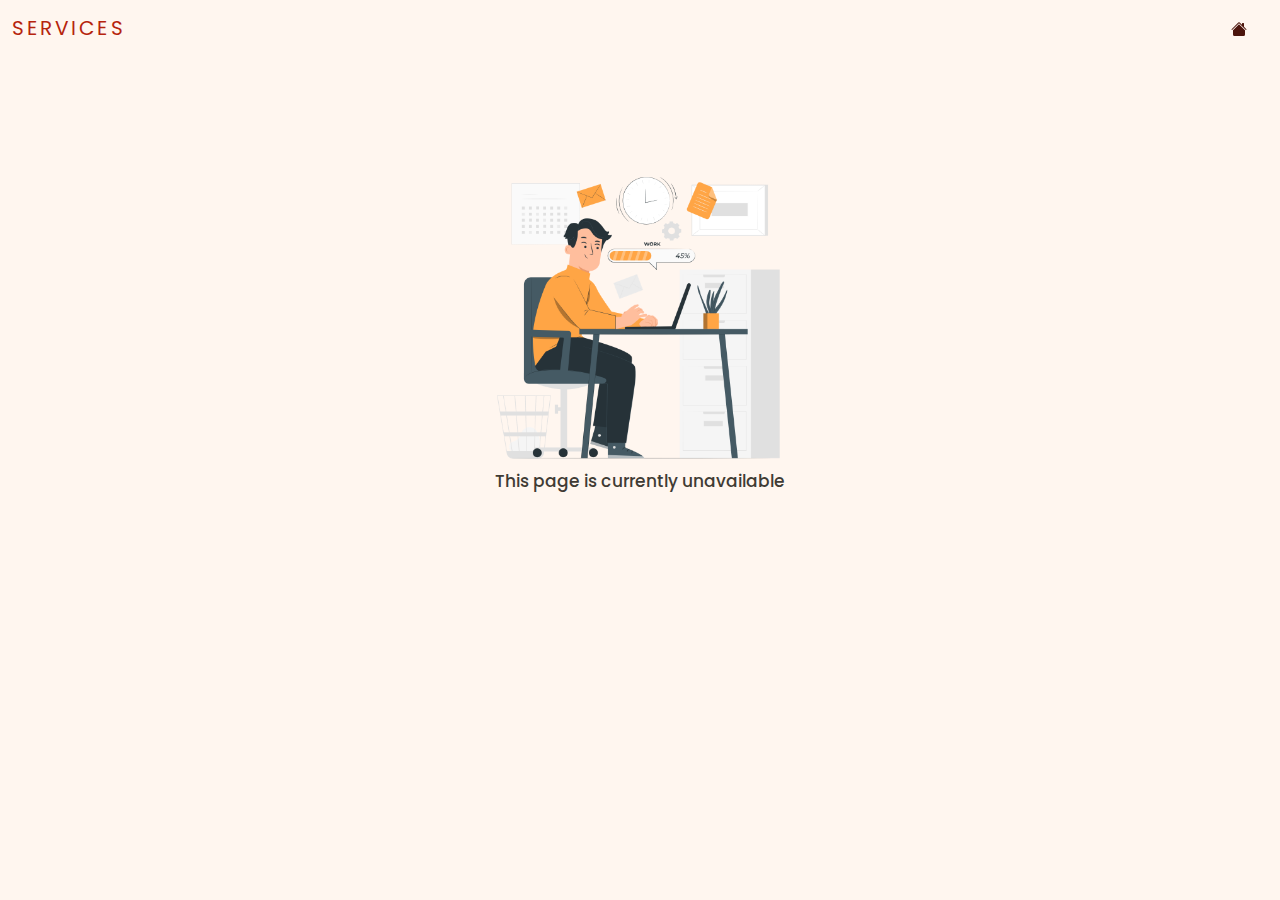
<file: services.html>
<!DOCTYPE html>
<html lang="en">

<head>
    <meta charset="UTF-8">
    <meta name="viewport" content="width=device-width, initial-scale=1.0">
    <link href="https://cdn.jsdelivr.net/npm/bootstrap@5.3.3/dist/css/bootstrap.min.css" rel="stylesheet"
        integrity="sha384-QWTKZyjpPEjISv5WaRU9OFeRpok6YctnYmDr5pNlyT2bRjXh0JMhjY6hW+ALEwIH" crossorigin="anonymous">
    <link rel="preconnect" href="https://fonts.googleapis.com">
    <link rel="preconnect" href="https://fonts.gstatic.com" crossorigin>
    <link rel="preconnect" href="https://fonts.googleapis.com">
    <link rel="preconnect" href="https://fonts.gstatic.com" crossorigin>
    <link
        href="https://fonts.googleapis.com/css2?family=Inter:ital,opsz,wght@0,14..32,100..900;1,14..32,100..900&family=Open+Sans:wght@300..800&family=Poppins:ital,wght@0,100;0,200;0,300;0,400;0,500;0,600;0,700;0,800;0,900;1,100;1,200;1,300;1,400;1,500;1,600;1,700;1,800;1,900&display=swap"
        rel="stylesheet">
    <link rel="stylesheet" href="products.css">
    <title>Services</title>
    <link rel="icon" type="image/png" href="images/bitbar.png" />
</head>

<body>
    <nav class="navbar navbar-expand-lg">
        <div class="container-fluid">
            <span class="navbar-brand start">Services</span>
            <a href="index.html"><button type="button" class="btn ms-auto me-2" action="index.html"><svg
                        xmlns="http://www.w3.org/2000/svg" width="16" height="16" fill="#4c140c"
                        class="bi bi-house-fill" viewBox="0 0 16 16">
                        <path
                            d="M8.707 1.5a1 1 0 0 0-1.414 0L.646 8.146a.5.5 0 0 0 .708.708L8 2.207l6.646 6.647a.5.5 0 0 0 .708-.708L13 5.793V2.5a.5.5 0 0 0-.5-.5h-1a.5.5 0 0 0-.5.5v1.293z" />
                        <path d="m8 3.293 6 6V13.5a1.5 1.5 0 0 1-1.5 1.5h-9A1.5 1.5 0 0 1 2 13.5V9.293z" />
                    </svg></button>
            </a>
        </div>
    </nav>
    <main>
        <div class="container-fluid">
            <div class="row">
                <div class="col d-flex justify-content-center align-items-center">
                    <img src="images/Work in progress-pana.png" alt="" id="aboutImg">
                </div>
                <h5 class=" text-center">This page is currently unavailable</h5>
            </div>
        </div>
    </main>
    <script src="https://cdn.jsdelivr.net/npm/@popperjs/core@2.11.8/dist/umd/popper.min.js"
        integrity="sha384-I7E8VVD/ismYTF4hNIPjVp/Zjvgyol6VFvRkX/vR+Vc4jQkC+hVqc2pM8ODewa9r"
        crossorigin="anonymous"></script>
    <script src="https://cdn.jsdelivr.net/npm/bootstrap@5.3.3/dist/js/bootstrap.min.js"
        integrity="sha384-0pUGZvbkm6XF6gxjEnlmuGrJXVbNuzT9qBBavbLwCsOGabYfZo0T0to5eqruptLy"
        crossorigin="anonymous"></script>
</body>

</html>
</file>
<file: style.css>
html {
    overflow-x: hidden;
    box-sizing: border-box;
}

.start {
    background-color: #403b34;
    height: 680px;
    font-family: Poppins, open sans;
    padding-top: 135px;
    width: 100vw;
}

.logo {
    font-family: Poppins, open sans;
    font-weight: 600;
    color: rgb(255, 236, 185);
}

.nav-link {
    color: white;
    transition: 50ms ease-in-out;
}

.nav-link:hover {
    color: #f96b20;
}

#carouselControls {
    width: 780px;
}

.h1p1 {
    font-size: 57px;
    font-weight: 700;
    color: rgb(255, 250, 244);
}

.navbar {
    background-color: #403b34;
}

.col-7 {
    padding-left: 1px;
}

.btn {
    color: rgb(255, 250, 244);
    background-color: #f9742d;
    border: none;
    width: 190px;
    height: 50px;
    border-radius: 14px;
    transition: background-color 10ms ease-in-out;
}

.btn:active {
    color: rgb(255, 250, 244) !important;
    background-color: #ed5a20 !important;
}

.btn:hover {
    color: rgb(255, 250, 244);
    background-color: #f95e20;
    box-shadow: rgba(50, 50, 93, 0.25) 0px 6px 12px -2px, rgba(0, 0, 0, 0.3) 0px 3px 7px -3px;
}


li {
    margin: 0;
    padding: 0;
    display: inline-block;
}

h2 {
    font-family: Open sans;
    text-transform: uppercase;
    font-size: 26px;
    font-weight: 700;
    color: #2b2722;

}

.partTwo {
    padding-top: 50px;
    height: 570px;
}

.place {
    background: #fff6ef;
    height: 380px;
    width: 280px;
    max-width: 100%;
    border-radius: 20px;
    display: flex;
    flex-direction: column;
    justify-content: start;
    align-items: center;
    text-align: center;
    padding: 3px 30px;
    transition: 10ms ease-in-out;
    padding-top: 20px;
}

.place:nth-of-type(1n) {
    margin-top: 15px;
    margin-bottom: 20px;
    margin-left: 15px;
    margin-right: 15px;
}

.place:hover {
    transform: translateY(-5px);
    box-shadow: rgba(50, 50, 93, 0.25) 0px 6px 12px -2px, rgba(0, 0, 0, 0.3) 0px 3px 7px -3px;
}

#image2 {
    height: 170px;
    align-self: center;
}

#infoTitle {
    font-weight: 700;
    color: #2b2722;
    text-transform: uppercase;
}

.partThree {
    height: 950px;
    background-color: #deeaf4;
    padding-top: 50px;
}

.h2p3 {
    color: #403b34;
    text-transform: uppercase;
}

.place2 {
    background: #f1f3f7;
    height: 380px;
    width: 280px;
    max-width: 100%;
    border-radius: 12px;
    display: flex;
    flex-direction: column;
    justify-content: start;
    align-items: center;
    text-align: center;
    padding: 3px 30px;
    transition: 10ms ease-in-out;
    padding-top: 20px;
}

.place2:nth-of-type(1n) {
    margin-top: 15px;
    margin-bottom: 5px;
    margin-left: 15px;
    margin-right: 15px;
}

.place2:hover {
    border: 1px solid #2e2e40;
    box-shadow: rgba(50, 50, 93, 0.25) 0px 6px 12px -2px, rgba(0, 0, 0, 0.3) 0px 3px 7px -3px;
}

.partFour {
    margin-top: 50px;
    height: 610px;
}

.h2p4 {
    color: #403b34;
    text-transform: uppercase;
    /* margin-left: 0px; */
}

.cardClass {
    margin-top: 20px;
}

.card {
    margin-left: auto;
    margin-right: auto;
    transition: 2ms ease-in-out;
    width: 315px;
}

.card:hover {
    transform: translateY(-3px);
    box-shadow: rgba(50, 50, 93, 0.25) 0px 6px 12px -2px, rgba(0, 0, 0, 0.3) 0px 3px 7px -3px;
}

.partFive {
    background-color: #1f1d19;
    margin-top: 30px;
    height: 270px;
}

.h2p5 {
    font-family: open sans;
    color: #fffdfb;
    padding-top: 30px;
    text-transform: capitalize;
}

#pFoot {
    color: #ffffff;
}

ul,
li {
    margin: 0;
    padding: 0;
    color: #fffdfb;
    display: block;
}

a {
    color: white;
    text-decoration: none;
}

a:hover {
    text-transform: none;
    text-decoration: none;
    color: #f96b20;
}

#desc {
    color: white;
    padding-left: 17px;
    padding-right: 17px;
}

.logoF {
    font-family: Poppins, open sans;
    font-weight: 600;
    color: rgb(255, 236, 185);
    padding-top: 30px;
}


@media(max-width:1267px) {
    .card {
        width: 280px;
    }
}

@media(max-width:1140px) {
    .partFive {
        padding-top: 20px;
        height: 460px;
    }

    .card {
        width: 250px;
    }
}

@media(max-width:991.2px) {
    .start {
        height: 470px;
    }

    .card {
        width: 210px;
    }

    .partFour {
        height: 690px;
    }
}

@media(max-width:955px) {
    .partFour {
        height: 690px;
    }

    .card {
        width: 215px;
    }

    .partFive {
        padding-top: 10px;
        height: 360px;
    }
}

@media(max-width:888px) {
    .partFive {
        padding-top: 20px;
        height: 440px;
    }

    .partFour {
        height: 760px;
    }

    .card {
        width: 180px;
    }
}

@media(max-width:780px) {
    .partFour {
        height: 620px;
    }

    .card {
        width: 250px;
    }

    .partFive {
        padding-top: 20px;
        height: 575px;
    }

    .h2p5 {
        padding-top: 25px;
    }

    .p5ul {
        padding-left: 15px;
    }

    .h2p5 {
        margin-left: 15px;
    }
}

@media(max-width:767px) {
    .partFour {
        height: 1900px;
    }

    .card {
        width: 250px;
    }

    .partFive {
        padding-top: 20px;
        height: 575px;
    }

    .h2p5 {
        padding-top: 25px;
    }

    .p5ul {
        padding-left: 15px;
    }
}

@media(max-width:710px) {
    .start {
        height: 545px;
        padding-top: 105px;
    }

    .partTwo {
        height: 1200px;
        background-color: #fff6ef;
    }

    .p2class {
        display: flex;
        flex-direction: column;
        align-items: center;
    }

    .place {
        background: #fdf6f0;
        height: 340px;
        width: 355px;
        padding-top: 10px;
    }

    .place:nth-of-type(1n) {
        margin-bottom: 1px;
        margin-left: 10px;
        margin-right: 10px;
    }

    .place:hover {
        transform: none;
        box-shadow: none;
    }

    .partThree {
        height: 2100px;
        padding-top: 40px;
    }

    .section3Div {
        display: flex;
        flex-direction: column;
        align-items: center;
    }

    .place2 {
        background: #f7f9ff;
        height: 310px;
        width: 320px;
        border-radius: 14px;
        padding: 30px 15px;
        padding-top: 10px;
    }

    .place2:nth-of-type(1n) {
        margin-top: 10px;
        margin-bottom: 2px;
        margin-left: 17px;
    }

    .place2:hover {
        border: 1px solid #242436;
    }

    .partFour {
        height: 1890px;
    }

    .card {
        width: 400px;
    }

    .partFive {
        margin-top: 85px;
        height: 595px;
    }

    .h2p5 {
        padding-top: 25px;
    }

    .p5ul {
        padding-left: 15px;
    }
}

@media(max-width:530px) {
    .partThree {
        height: 2060px;
        padding-top: 40px;
    }

    .place2 {
        background: #f7f9ff;
        height: 310px;
        width: 310px;
        border-radius: 14px;
        justify-content: center;
        padding: 30px 15px;
        padding-top: 10px;
    }

    .place2:nth-of-type(1n) {
        margin-top: 10px;
        margin-bottom: 2px;
        margin-left: 17px;
        margin-right: 17px;
    }

    .place2:hover {
        border: 1px solid #242436;
    }

    .cardClass {
        margin-left: auto;
        margin-right: auto;
    }
}

@media(max-width:415px) {
    .start {
        height: 460px;
        font-family: Poppins, open sans;
    }

    .card {
        width: 315px;
    }

    .partFour {
        height: 1810px;
    }

    .partFive {
        height: 640px;
    }

    .h1p1 {
        font-size: 47px;
    }

    .h2p2,
    .h2p3,
    .h2p4 {
        font-size: 20px;
    }
}
</file>
<file: about.css>
html {
    overflow-x: hidden;
    box-sizing: border-box;
}

body {
    background: #fff6ef;
    font-family: Poppins, Open sans;
}

.start {
    text-transform: uppercase;
    letter-spacing: 2.5px;
    color: #b6240d;
}

.navbar-brand:hover {
    color: #b6240d;
}

h2 {
    color: #2b2722;
    margin-top: 30px;
}

#aboutImg {
    height: 515px;
    width: 515px;
}

p {
    margin-left: 190px;
    margin-right: 190px;
    text-align: justify;
}

main {
    margin-bottom: 50px;
}

footer {
    background-color: #1f1d19;
    margin-top: 60px;
    height: 70px;
    padding-top: 20px;
    text-align: center;
}

footer ul li {
    font-size: 14px;
    display: inline;
}

li:nth-child(2n) {
    margin-right: 20px;
    margin-left: 20px;
}

ul {
    padding-left: 0;
}

a {
    color: white;
    text-decoration: none;
}

a:hover {
    color: #f96b20;
}


@media(max-width:900px) {
    p {
        margin-left: 20px;
        margin-right: 20px;
    }

    #aboutImg {
        height: 315px;
        width: 315px;
    }

    footer {
        margin-top: 20px;
        height: 52px;
        padding-top: 10px;
    }


}

@media(max-width:420px) {
    #aboutImg {
        height: 215px;
        width: 215px;
    }

    .nav-item {
        font-size: 10px;
    }

    h2 {
        font-size: 20px;
    }

    footer {
        margin-top: 20px;
        height: 58px;
        padding-top: 10px;
    }

    li:nth-child(2n) {
        margin-right: 4px;
        margin-left: 4px;
    }

}
</file>
<file: products.css>
html {
    overflow-x: hidden;
    box-sizing: border-box;
}

body {
    background: #fff6ef;
    color: #403b34;
    font-family: Poppins, Open sans;
}

h5 {
    font-size: 17px;
}

.start {
    text-transform: uppercase;
    letter-spacing: 2.5px;
    color: #b6240d;
}

.navbar-brand:hover {
    color: #b6240d;
}

#aboutImg {
    height: 315px;
    width: 315px;
}

main {
    margin-top: 100px;
}


@media(max-width:415px) {
    #aboutImg {
        height: 220px;
        width: 220px;
    }

}
</file>
<file: contact.css>
html {
    overflow-x: hidden;
    box-sizing: border-box;
}

body {
    background: white;
    font-family: Poppins, Open sans;
}

#titles {
    font-weight: 600;
    color: #403b34;
}

.start {
    text-transform: uppercase;
    letter-spacing: 2.5px;
    color: #b6240d;
}

.start:hover {
    color: #b6240d;
}

.box {
    height: 550px;
    width: 400px;
    background-color: #fff6ef;
    border-top-left-radius: 20px;
    border-bottom-left-radius: 20px;
    padding-left: 32px;
    padding-top: 120px;
}

.box2 {
    height: 550px;
    width: 400px;
    background-color: #403b34;
    border-top-right-radius: 20px;
    border-bottom-right-radius: 20px;
    padding-left: 20px;
    padding-right: 20px;
}

main {
    margin-top: 15px;
}

label {
    color: white;
}

form {
    width: 290px;
}

.sbt {
    color: rgb(255, 250, 244);
    background-color: #f9742d;
    border: none;
    width: 150px;
    height: 40px;
    border-radius: 9px;
    transition: background-color 10ms ease-in-out;
}

.sbt:active {
    color: rgb(255, 250, 244) !important;
    background-color: #ed5a20 !important;
}

.sbt:hover {
    color: rgb(255, 250, 244);
    background-color: #f95e20;
}

p:nth-of-type(2n) {
    margin-bottom: 1px;
}

footer {
    background-color: #1f1d19;
    height: 70px;
    padding-top: 20px;
    text-align: center;
    margin-top: 47px;
}

footer ul li {
    font-size: 14px;
    display: inline;
}

li:nth-child(2n) {
    margin-right: 20px;
    margin-left: 20px;
}

ul {
    padding-left: 0;
}

a {
    color: white;
    text-decoration: none;
}

a:hover {
    color: #f96b20;
}

@media(max-width:995px) {
    .box2 {
        padding-top: 120px;
    }
}

@media(max-width:650px) {
    .box {
        height: 230px;
        width: 400px;
        background-color: #fff6ef;
        border-top-left-radius: 17px;
        border-bottom-left-radius: 0;
        border-top-right-radius: 17px;
        padding-left: auto;
        padding-top: 44px;
    }

    .box2 {
        height: 430px;
        width: 400px;
        background-color: #403b34;
        border-bottom-left-radius: 17px;
        border-top-right-radius: 0;
        border-bottom-right-radius: 17px;
        padding-left: 20px;
        padding-right: 20px;
        padding-top: 44px;
    }

    .col {
        display: flex;
        flex-direction: column;
        align-items: center;
        margin-bottom: 20px;
    }
}

@media(max-width:450px) {
    body {
        background-color: #fff6ef;
    }

    html {
        margin: 0;
        padding: 0;
    }

    main {
        margin-top: 15px;
        border: none;
    }

    .box {
        padding-left: 31px;
        width: 412px;
        border-top-left-radius: 0;
        border-bottom-left-radius: 0;
        border-top-right-radius: 0;
        padding-top: 44px;
        border: 1px solid #fff6ef;
    }

    .box2 {
        height: 500px;
        width: 412px;
        border-bottom-left-radius: 0;
        border-top-right-radius: 0;
        border-bottom-right-radius: 0;
        padding-left: 20px;
        padding-right: 20px;
        padding-top: 44px;
    }

    .row {
        background-color: #403b34;
    }

    .col {
        display: flex;
        flex-direction: column;
        align-items: center;
    }

    footer {
        margin-top: 0px;
        height: 75px;
    }
}
</file>
